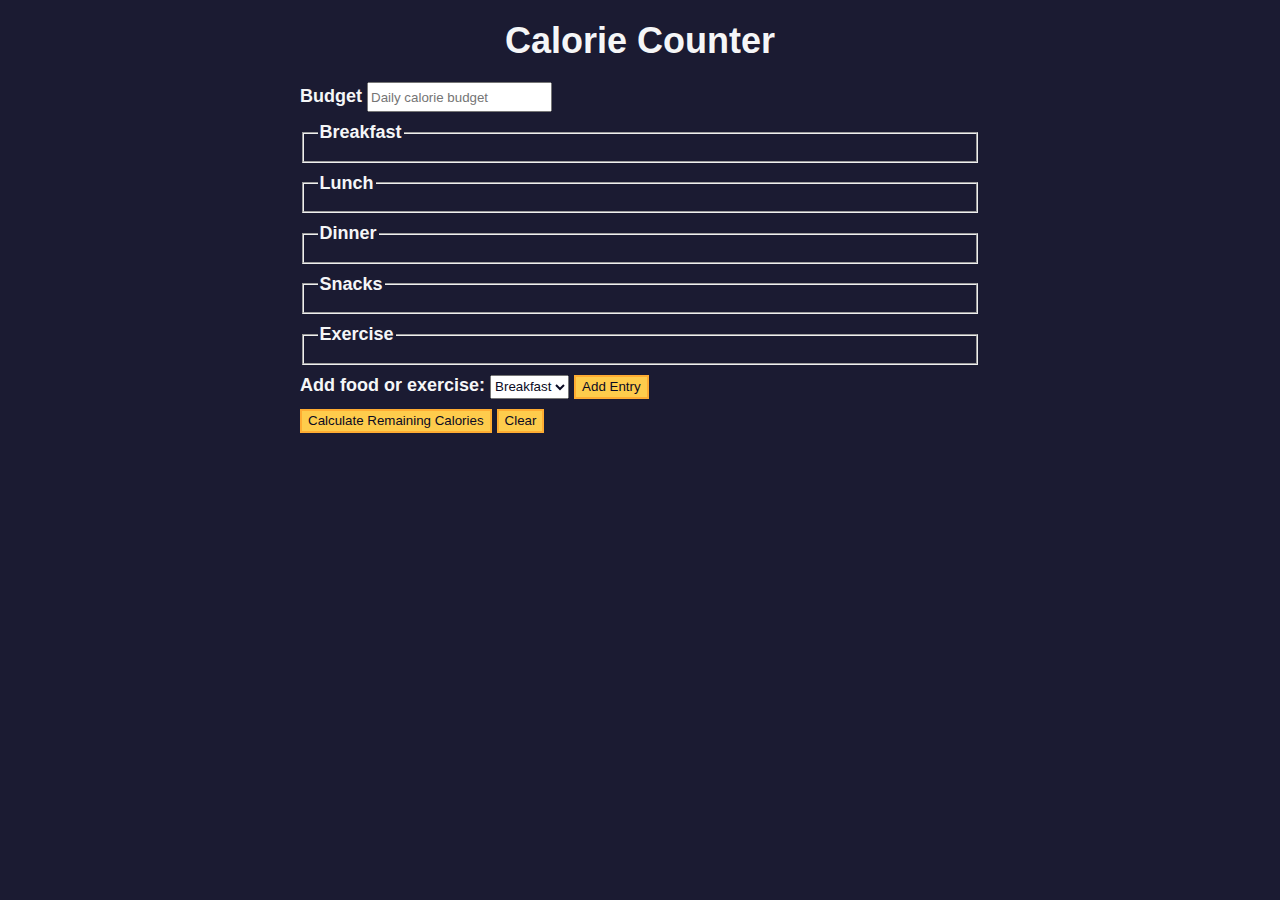
<file: cal_counter/index.html>
<!DOCTYPE html>
<html lang="en">
  <head>
    <meta charset="utf-8" />
    <meta name="viewport" content="width=device-width, initial-scale=1.0" />
    <link rel="stylesheet" href="styles.css" />
    <title>Calorie Counter</title>
  </head>
  <body>
    <main>
      <h1>Calorie Counter</h1>
      <div class="container">
        <form id="calorie-counter">
          <label for="budget">Budget</label>
          <input
            type="number"
            min="0"
            id="budget"
            placeholder="Daily calorie budget"
            required
          />
          <fieldset id="breakfast">
            <legend>Breakfast</legend>
            <div class="input-container"></div>
          </fieldset>
          <fieldset id="lunch">
            <legend>Lunch</legend>
            <div class="input-container"></div>
          </fieldset>
          <fieldset id="dinner">
            <legend>Dinner</legend>
            <div class="input-container"></div>
          </fieldset>
          <fieldset id="snacks">
            <legend>Snacks</legend>
            <div class="input-container"></div>
          </fieldset>
          <fieldset id="exercise">
            <legend>Exercise</legend>
            <div class="input-container"></div>
          </fieldset>
          <div class="controls">
            <span>
              <label for="entry-dropdown">Add food or exercise:</label>
              <select id="entry-dropdown" name="options">
                <option value="breakfast" selected>Breakfast</option>
                <option value="lunch">Lunch</option>
                <option value="dinner">Dinner</option>
                <option value="snacks">Snacks</option>
                <option value="exercise">Exercise</option>
              </select>
              <button type="button" id="add-entry">Add Entry</button>
            </span>
          </div>
          <div>
            <button type="submit">
              Calculate Remaining Calories
            </button>
            <button type="button" id="clear">Clear</button>
          </div>
        </form>
        <div id="output" class="output hide"></div>
      </div>
    </main>
    <script src="./script.js"></script>
  </body>
</html>
</file>
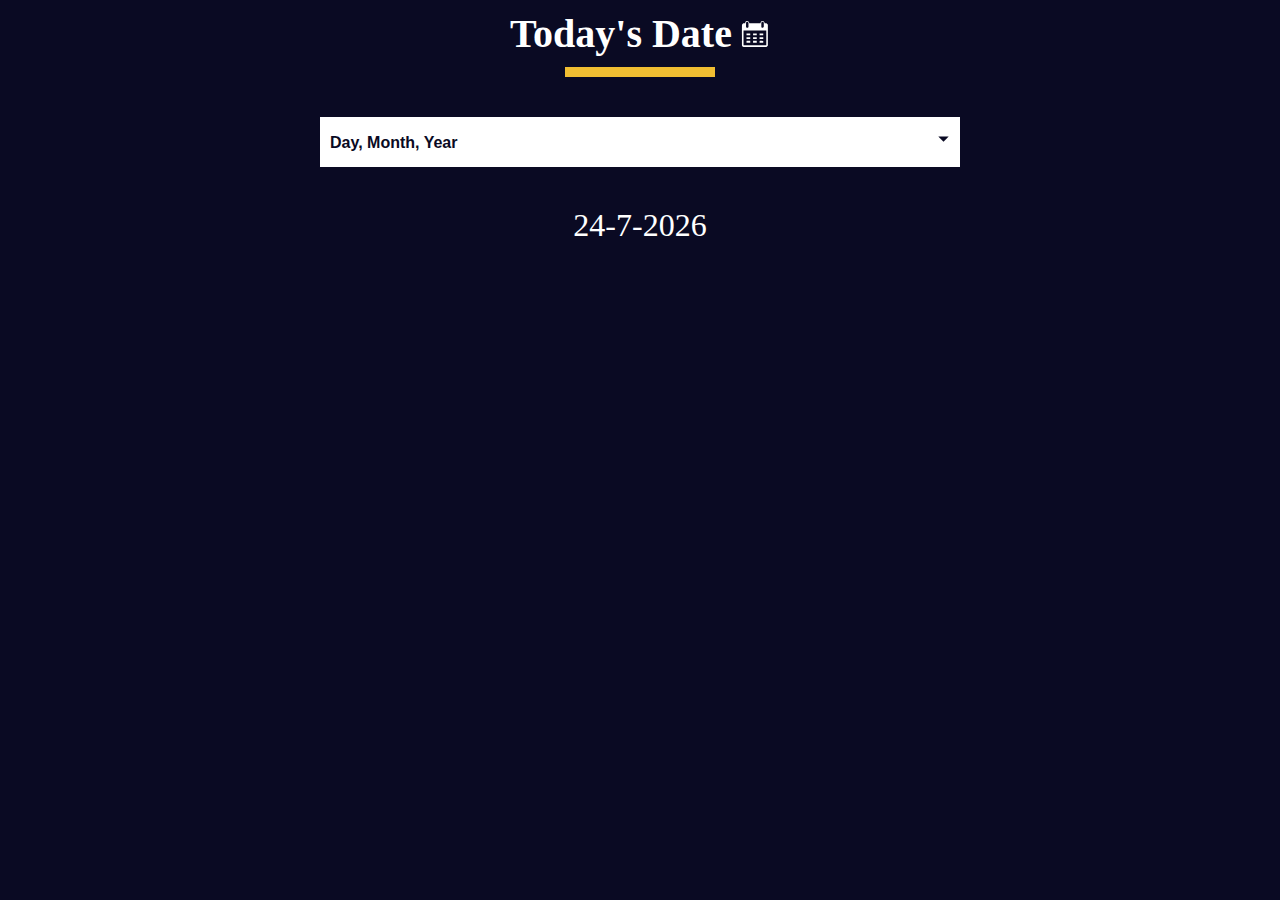
<file: date_formatter/index.html>
<!DOCTYPE html>
<html lang="en">
  <head>
    <meta charset="UTF-8" />
    <meta http-equiv="X-UA-Compatible" content="IE=edge" />
    <meta name="viewport" content="width=device-width, initial-scale=1.0" />
    <title>Learn the Date Object by Building a Date Formatter</title>
    <link rel="stylesheet" href="./styles.css" />
  </head>
  <body>
    <main>
      <div class="title-container">
        <h1 class="title">Today's Date</h1>

        <svg
          class="date-svg"
          xmlns="http://www.w3.org/2000/svg"
          version="1.0"
          width="512.000000pt"
          height="512.000000pt"
          viewBox="0 0 512.000000 512.000000"
          preserveAspectRatio="xMidYMid meet"
        >
          <g
            transform="translate(0.000000,512.000000) scale(0.100000,-0.100000)"
            fill="#fff"
            stroke="none"
          >
            <path
              d="M1145 4777 c-71 -24 -120 -54 -164 -102 -59 -64 -83 -124 -89 -216 l-4 -77 -147 -3 c-142 -4 -149 -5 -213 -37 -81 -40 -149 -111 -177 -188 -21 -54 -21 -64 -21 -1789 0 -1725 0 -1735 21 -1789 28 -77 96 -148 177 -188 l67 -33 1950 0 1950 0 67 33 c74 36 133 96 170 170 l23 47 0 1760 0 1760 -23 47 c-37 74 -96 134 -169 170 -63 31 -71 32 -213 36 l-148 4 -4 77 c-8 133 -82 242 -200 297 -54 25 -75 29 -148 29 -94 -1 -151 -20 -220 -75 -75 -59 -130 -181 -130 -287 l0 -43 -954 0 -954 0 -7 74 c-12 137 -89 251 -201 303 -66 30 -179 39 -239 20z m209 -164 c23 -16 52 -49 66 -73 l25 -45 0 -365 0 -365 -28 -47 c-30 -52 -88 -92 -149 -103 -54 -10 -137 17 -175 57 -65 69 -64 60 -61 471 l3 373 27 41 c17 26 45 50 80 68 71 35 151 31 212 -12z m2594 11 c41 -20 59 -37 82 -78 l30 -51 0 -360 c0 -329 -2 -364 -19 -401 -36 -79 -137 -133 -222 -119 -57 10 -125 58 -151 107 -23 42 -23 50 -26 388 -3 377 -1 403 51 465 62 76 162 95 255 49z m537 -2717 l0 -1239 -24 -19 c-23 -19 -67 -19 -1916 -19 -1849 0 -1893 0 -1916 19 l-24 19 -3 1241 -2 1241 1942 -2 1943 -3 0 -1238z"
            />
            <path
              d="M1112 2493 l3 -158 318 -3 317 -2 0 160 0 160 -320 0 -321 0 3 -157z"
            />
            <path
              d="M2230 2490 l0 -160 315 0 315 0 0 160 0 160 -315 0 -315 0 0 -160z"
            />
            <path
              d="M3342 2493 l3 -158 310 0 310 0 3 158 3 157 -316 0 -316 0 3 -157z"
            />
            <path
              d="M1110 1855 l0 -155 320 0 320 0 0 155 0 155 -320 0 -320 0 0 -155z"
            />
            <path
              d="M2230 1855 l0 -155 315 0 315 0 0 155 0 155 -315 0 -315 0 0 -155z"
            />
            <path
              d="M3340 1855 l0 -155 315 0 315 0 0 155 0 155 -315 0 -315 0 0 -155z"
            />
            <path
              d="M1117 1383 c-4 -3 -7 -78 -7 -165 l0 -158 320 0 320 0 0 165 0 165 -313 0 c-173 0 -317 -3 -320 -7z"
            />
            <path
              d="M2230 1225 l0 -165 315 0 315 0 0 165 0 165 -315 0 -315 0 0 -165z"
            />
            <path
              d="M3347 1383 c-4 -3 -7 -78 -7 -165 l0 -158 315 0 315 0 -2 163 -3 162 -306 3 c-168 1 -308 -1 -312 -5z"
            />
          </g>
        </svg>
      </div>
      <div class="divider"></div>

      <div class="dropdown-container">
        <select name="date-options" id="date-options">
          <option value="dd-mm-yyyy">Day, Month, Year</option>
          <option value="yyyy-mm-dd">Year, Month, Day</option>
          <option value="mm-dd-yyyy-h-mm">
            Month, Day, Year, Hours, Minutes
          </option>
        </select>
        <div class="select-icon">
          <svg
            class="icon"
            xmlns="http://www.w3.org/2000/svg"
            width="25"
            height="35"
            viewBox="0 0 24 24"
          >
            <rect x="0" fill="none" width="24" height="24" />

            <g>
              <path d="M7 10l5 5 5-5" />
            </g>
          </svg>
        </div>
      </div>

      <p id="current-date"></p>
    </main>

    <script src="./script.js"></script>
  </body>
</html>
</file>
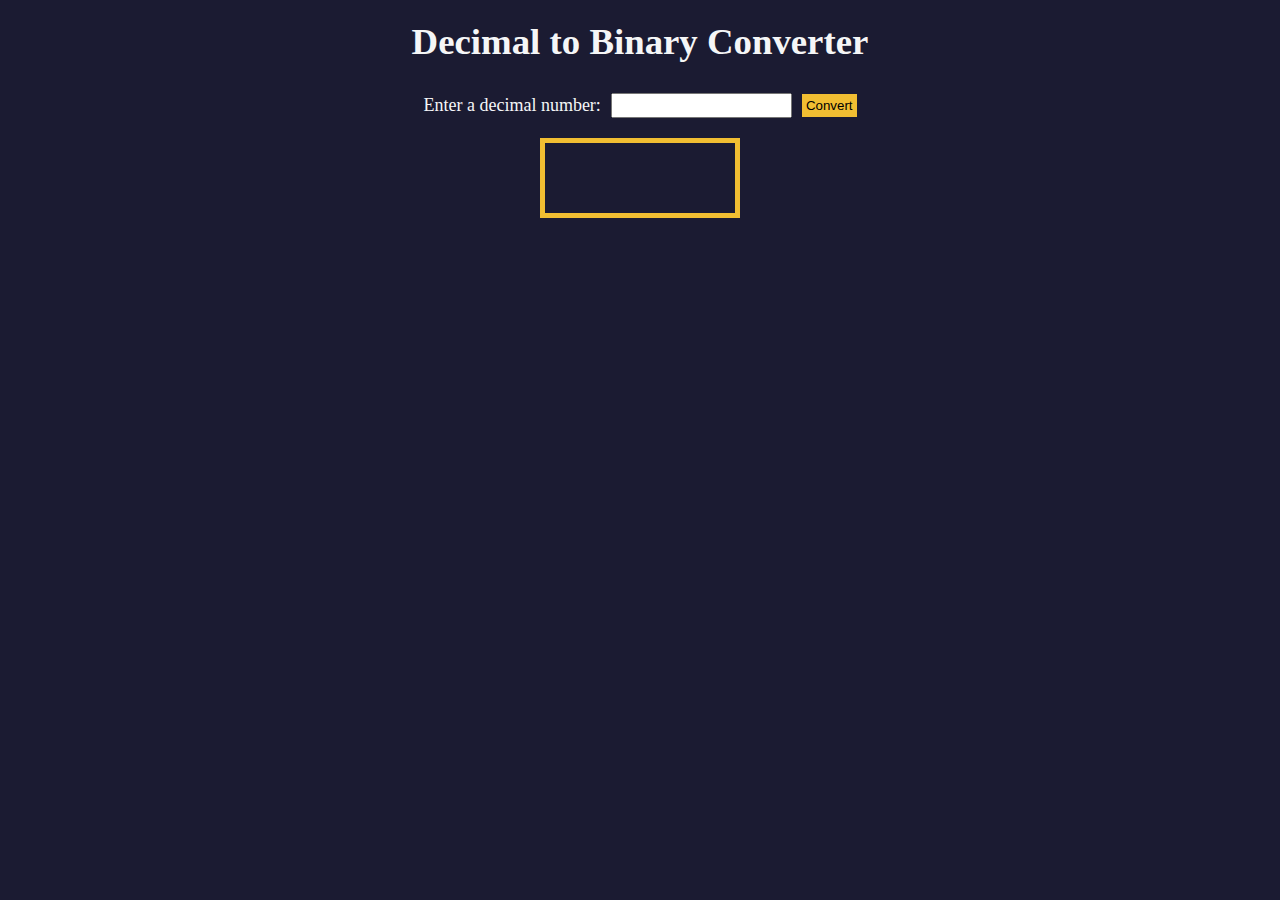
<file: decimal_binary_conv/index.html>
<!DOCTYPE html>
<html lang="en">
  <head>
    <meta charset="UTF-8" />
    <meta http-equiv="X-UA-Compatible" content="IE=edge" />
    <meta name="viewport" content="width=device-width, initial-scale=1.0" />
    <title>Decimal to Binary Converter</title>
    <link rel="stylesheet" href="styles.css" />
  </head>
  <body>
    <h1>Decimal to Binary Converter</h1>
    <div class="input-container">
      <label for="number-input">Enter a decimal number:</label>
      <input
        value=""
        type="number"
        name="decimal number input"
        id="number-input"
        class="number-input"
      />
      <button class="convert-btn" id="convert-btn">Convert</button>
    </div>
    <output id="result" for="number-input"></output>
    <div id="animation-container"></div>
    <script src="script.js"></script>
  </body>
</html>
</file>
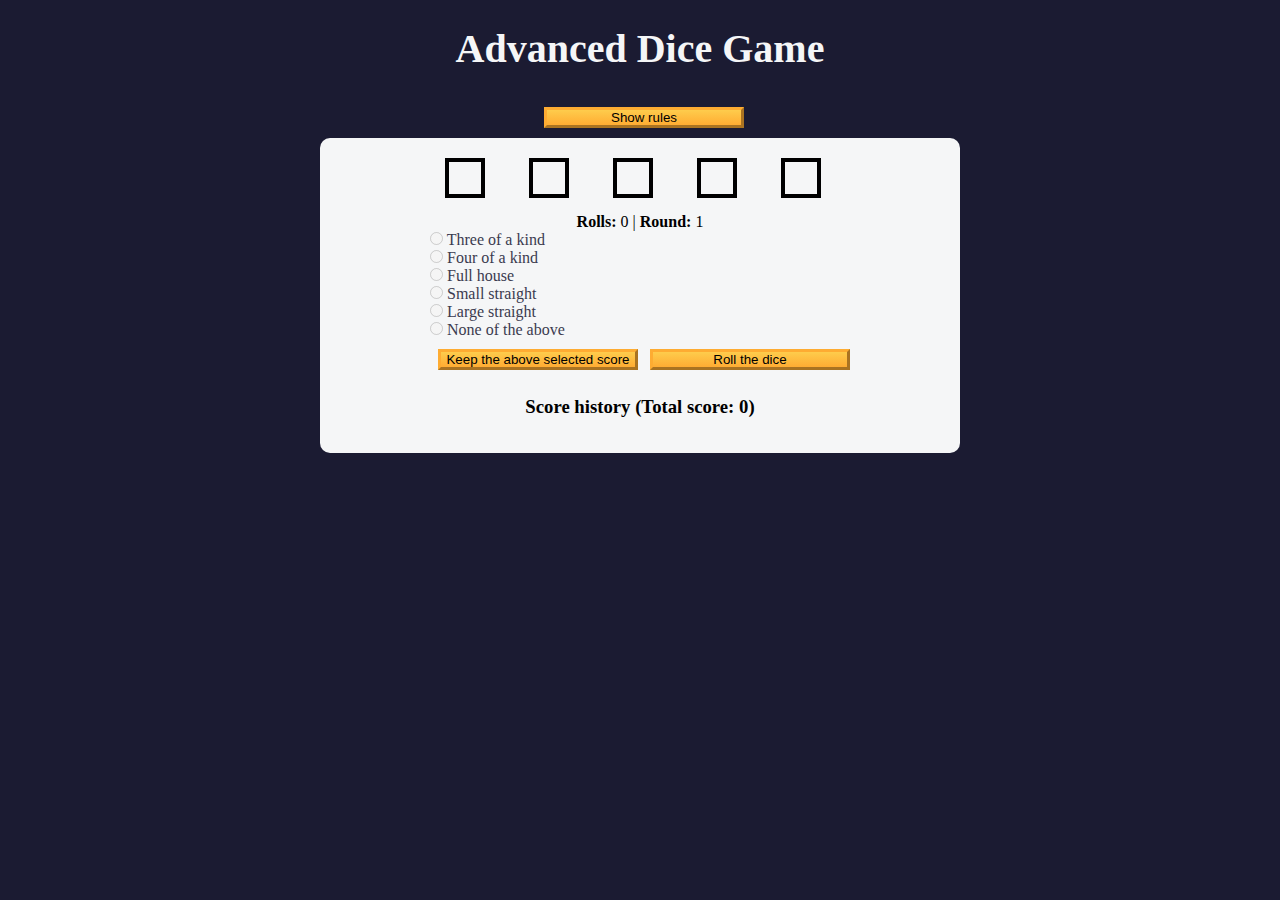
<file: dice_game/index.html>
<!DOCTYPE html>
<html lang="en">

<head>
  <meta charset="utf-8" />
  <meta name="viewport" content="width=device-width, initial-scale=1.0" />
  <title>Advanced Dice Game</title>
  <link rel="stylesheet" href="styles.css" />
</head>

<body>
  <header>
    <h1>Advanced Dice Game</h1>
    <button class="btn" id="rules-btn" type="button">Show rules</button>
    <div class="rules-container">
      <h2>Rules</h2>
      <ul>
        <li>There are total of six rounds</li>
        <li>You can only roll the dice three times per round</li>
        <li>To start the game, roll the dice</li>
        <li>
          Then, choose from one of the selected scores or roll the dice again
        </li>
        <li>
          If you choose a selected score, then you will move to the next round
        </li>
        <li>
          If you decline to choose a selected score, then you can roll the
          dice again two more times
        </li>
      </ul>
      <h2 class="points">Points</h2>
      <ul>
        <li>Three of a kind: Sum of all five dice</li>
        <li>Four of a kind: Sum of all five dice</li>
        <li>Full house: Three of a kind and a pair - 25 points</li>
        <li>
          Small straight: Four of the dice have consecutive values - 30 points
        </li>
        <li>
          Large straight: All five dice have consecutive values - 40 points
        </li>
      </ul>
    </div>
  </header>

  <main>
    <form id="game">
      <div id="dice">
        <div class="die"></div>
        <div class="die"></div>
        <div class="die"></div>
        <div class="die"></div>
        <div class="die"></div>
      </div>

      <p class="rounds-text">
        <strong>Rolls:</strong> <span id="current-round-rolls">0</span> |
        <strong>Round:</strong> <span id="current-round">1</span>
      </p>

      <div id="score-options">
        <div>
          <input type="radio" name="score-options" id="three-of-a-kind" value="three-of-a-kind" disabled />
          <label for="three-of-a-kind">Three of a kind<span></span></label>
        </div>
        <div>
          <input type="radio" name="score-options" id="four-of-a-kind" value="four-of-a-kind" disabled />
          <label for="four-of-a-kind">Four of a kind<span></span></label>
        </div>
        <div>
          <input type="radio" name="score-options" id="full-house" value="full-house" disabled />
          <label for="full-house">Full house<span></span></label>
        </div>
        <div>
          <input type="radio" name="score-options" id="small-straight" value="small-straight" disabled />
          <label for="small-straight">Small straight<span></span></label>
        </div>
        <div>
          <input type="radio" name="score-options" id="large-straight" value="large-straight" disabled />
          <label for="large-straight">Large straight<span></span></label>
        </div>

        <div>
          <input type="radio" name="score-options" id="none" value="none" disabled />
          <label for="none">None of the above<span></span></label>
        </div>
      </div>

      <button class="btn" id="keep-score-btn" type="button">
        Keep the above selected score
      </button>
      <button class="btn" id="roll-dice-btn" type="button">
        Roll the dice
      </button>
    </form>

    <div id="scores">
      <h3>Score history (Total score: <span id="total-score">0</span>)</h3>
      <ol id="score-history"></ol>
    </div>
  </main>
  <script src="./script.js"></script>
</body>

</html>
</file>
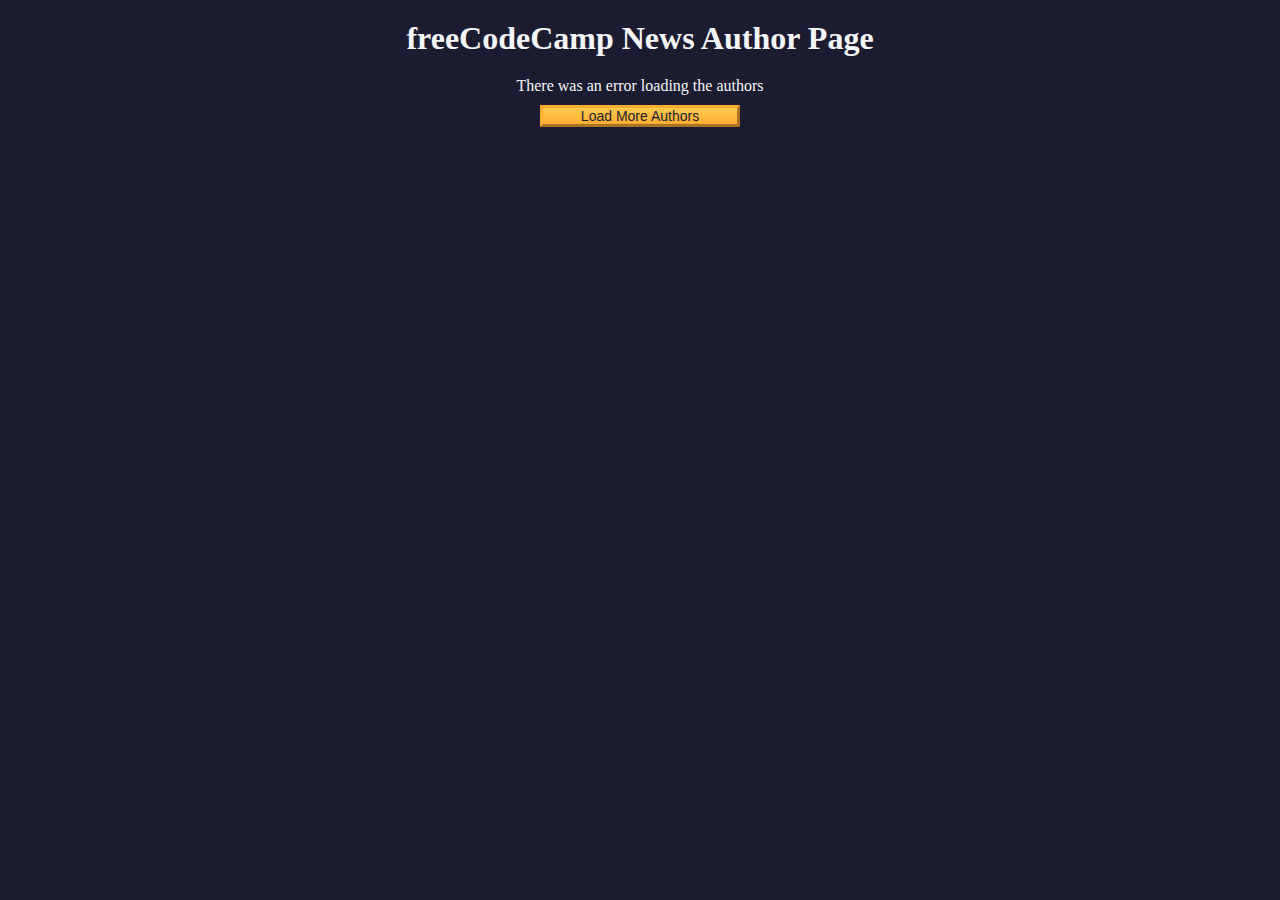
<file: fcc_authors/index.html>
<!DOCTYPE html>
<html lang="en">
  <head>
    <meta charset="UTF-8" />
    <meta http-equiv="X-UA-Compatible" content="IE=edge" />
    <meta name="viewport" content="width=device-width, initial-scale=1.0" />
    <title>freeCodeCamp News Author Page</title>
    <link rel="stylesheet" href="./styles.css" />
  </head>
  <body>
    <h1 class="title">freeCodeCamp News Author Page</h1>

    <main>
      <div id="author-container"></div>
      <button class="btn" id="load-more-btn">Load More Authors</button>
    </main>

    <script src="./script.js"></script>
  </body>
</html>
</file>
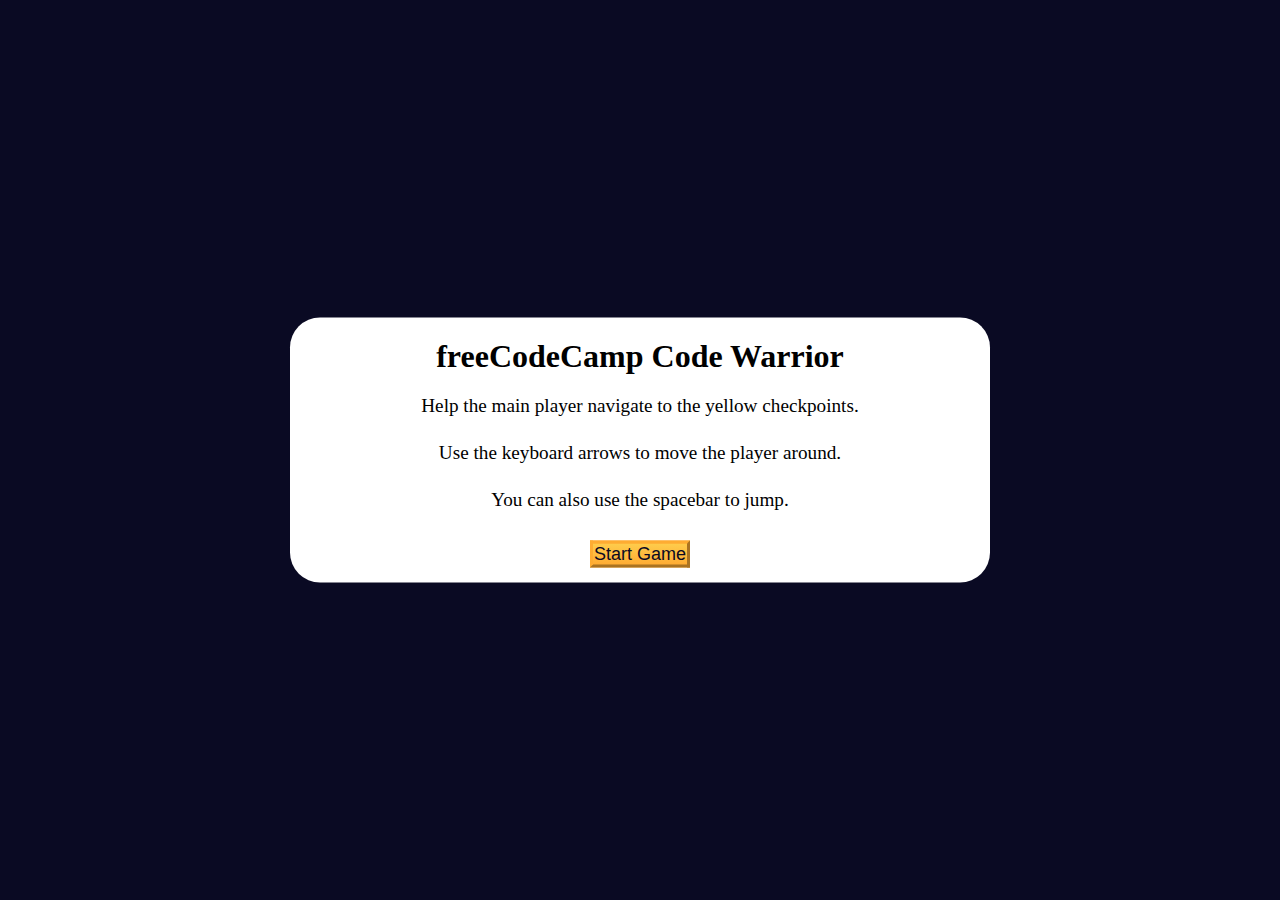
<file: platform_game/index.html>
<!DOCTYPE html>
<html lang="en">
  <head>
    <meta charset="UTF-8" />
    <meta http-equiv="X-UA-Compatible" content="IE=edge" />
    <meta name="viewport" content="width=device-width, initial-scale=1.0" />
    <title>Learn Intermediate OOP by Building a Platformer Game</title>
    <link rel="stylesheet" href="./styles.css" />
  </head>
  <body>
    <div class="start-screen">
      <h1 class="main-title">freeCodeCamp Code Warrior</h1>
      <p class="instructions">
        Help the main player navigate to the yellow checkpoints.
      </p>
      <p class="instructions">
        Use the keyboard arrows to move the player around.
      </p>
      <p class="instructions">You can also use the spacebar to jump.</p>

      <div class="btn-container">
        <button class="btn" id="start-btn">Start Game</button>
      </div>
    </div>

    <div class="checkpoint-screen">
      <h2>Congrats!</h2>
      <p>You reached the last checkpoint.</p>
    </div>

    <canvas id="canvas"></canvas>

    <script src="./script.js"></script>
  </body>
</html>
</file>
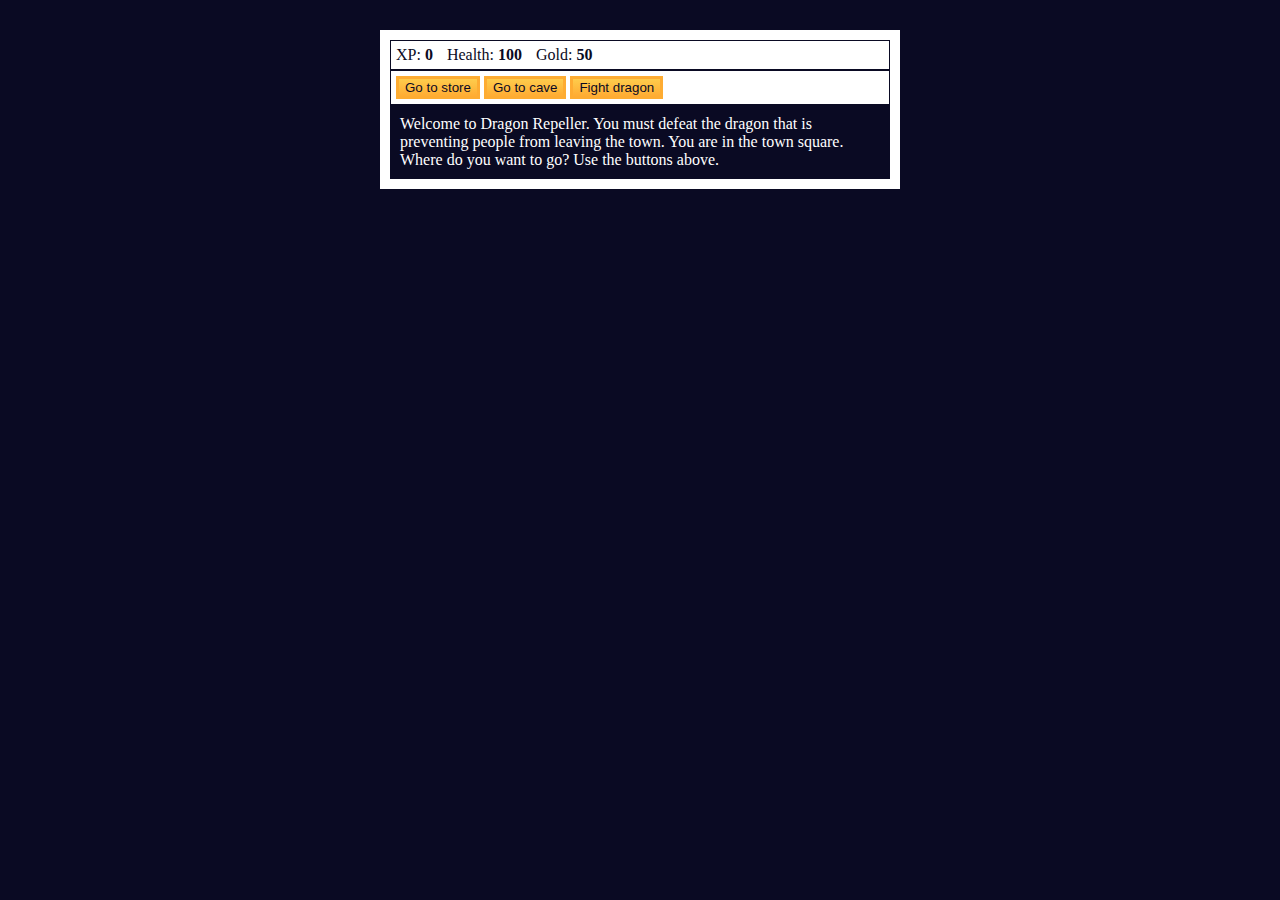
<file: rpg_game/index.html>
<!DOCTYPE html>
<html lang="en">
  <head>
    <meta charset="utf-8">
    <link rel="stylesheet" href="./styles.css">
    <title>RPG - Dragon Repeller</title>
  </head>
  <body>
    <div id="game">
      <div id="stats">
        <span class="stat">XP: <strong><span id="xpText">0</span></strong></span>
        <span class="stat">Health: <strong><span id="healthText">100</span></strong></span>
        <span class="stat">Gold: <strong><span id="goldText">50</span></strong></span>
      </div>
      <div id="controls">
        <button id="button1">Go to store</button>
        <button id="button2">Go to cave</button>
        <button id="button3">Fight dragon</button>
      </div>
      <div id="monsterStats">
        <span class="stat">Monster Name: <strong><span id="monsterName"></span></strong></span>
        <span class="stat">Health: <strong><span id="monsterHealth"></span></strong></span>
      </div>
      <div id="text">
        Welcome to Dragon Repeller. You must defeat the dragon that is preventing people from leaving the town. You are in the town square. Where do you want to go? Use the buttons above.
      </div>
    </div>
    <script src="./script.js"></script>
  </body>
</html>
</file>
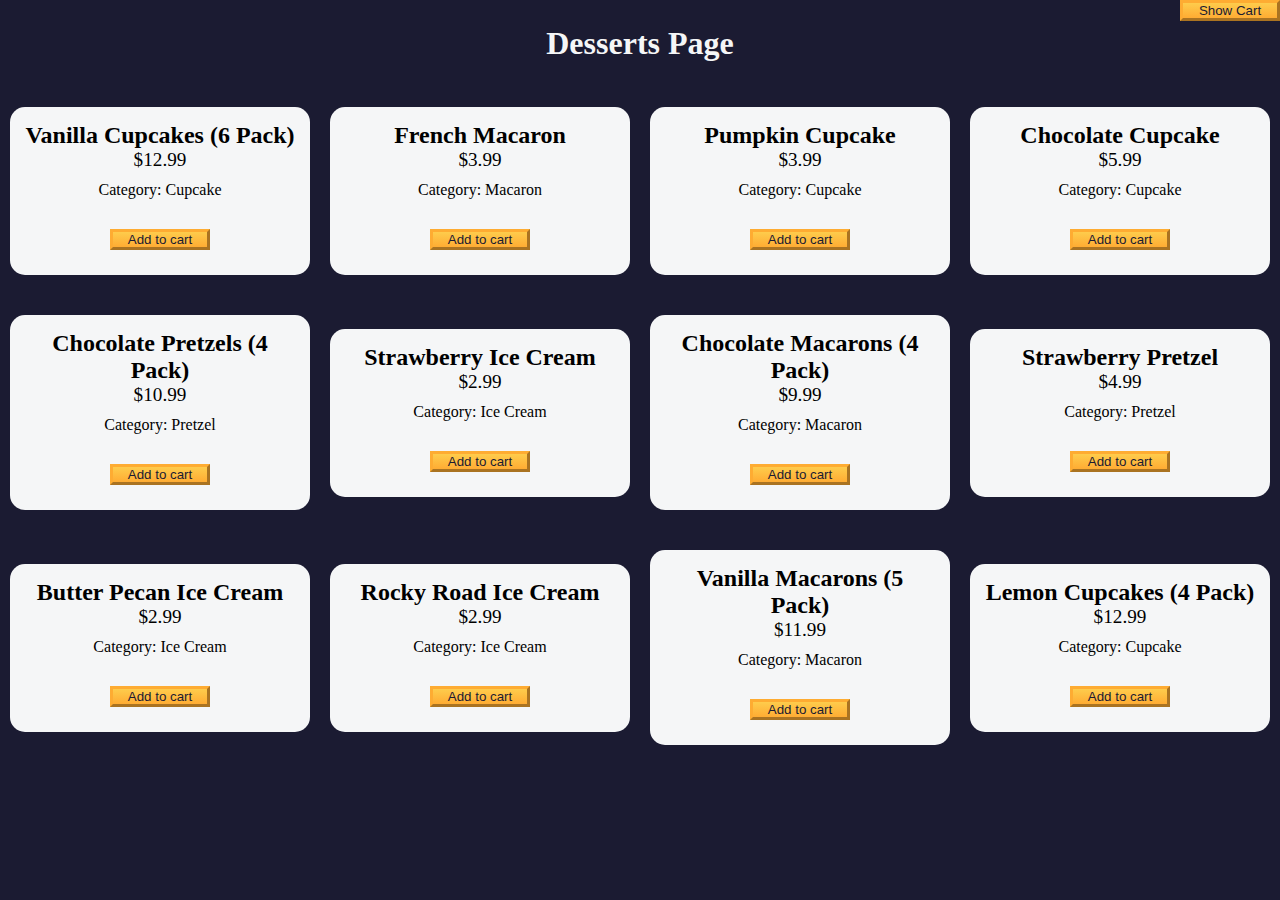
<file: shopping_cart/index.html>
<!DOCTYPE html>
<html lang="en">
  <head>
    <meta charset="UTF-8" />
    <meta http-equiv="X-UA-Compatible" content="IE=edge" />
    <meta name="viewport" content="width=device-width, initial-scale=1.0" />
    <title>freeCodeCamp Shopping Cart</title>
    <link rel="stylesheet" href="./styles.css" />
  </head>
  <body>
    <header>
      <h1 class="title">Desserts Page</h1>
    </header>
    <main>
      <button id="cart-btn" type="button" class="btn">
        <span id="show-hide-cart">Show</span> Cart
      </button>
      <div id="cart-container">
        <button class="btn" id="clear-cart-btn">Clear Cart</button>
        <div id="products-container"></div>
        <p>Total number of items: <span id="total-items">0</span></p>
        <p>Subtotal: <span id="subtotal">$0</span></p>
        <p>Taxes: <span id="taxes">$0</span></p>
        <p>Total: <span id="total">$0</span></p>
      </div>
      <div id="dessert-card-container"></div>
    </main>
    <script src="./script.js"></script>
  </body>
</html>
</file>
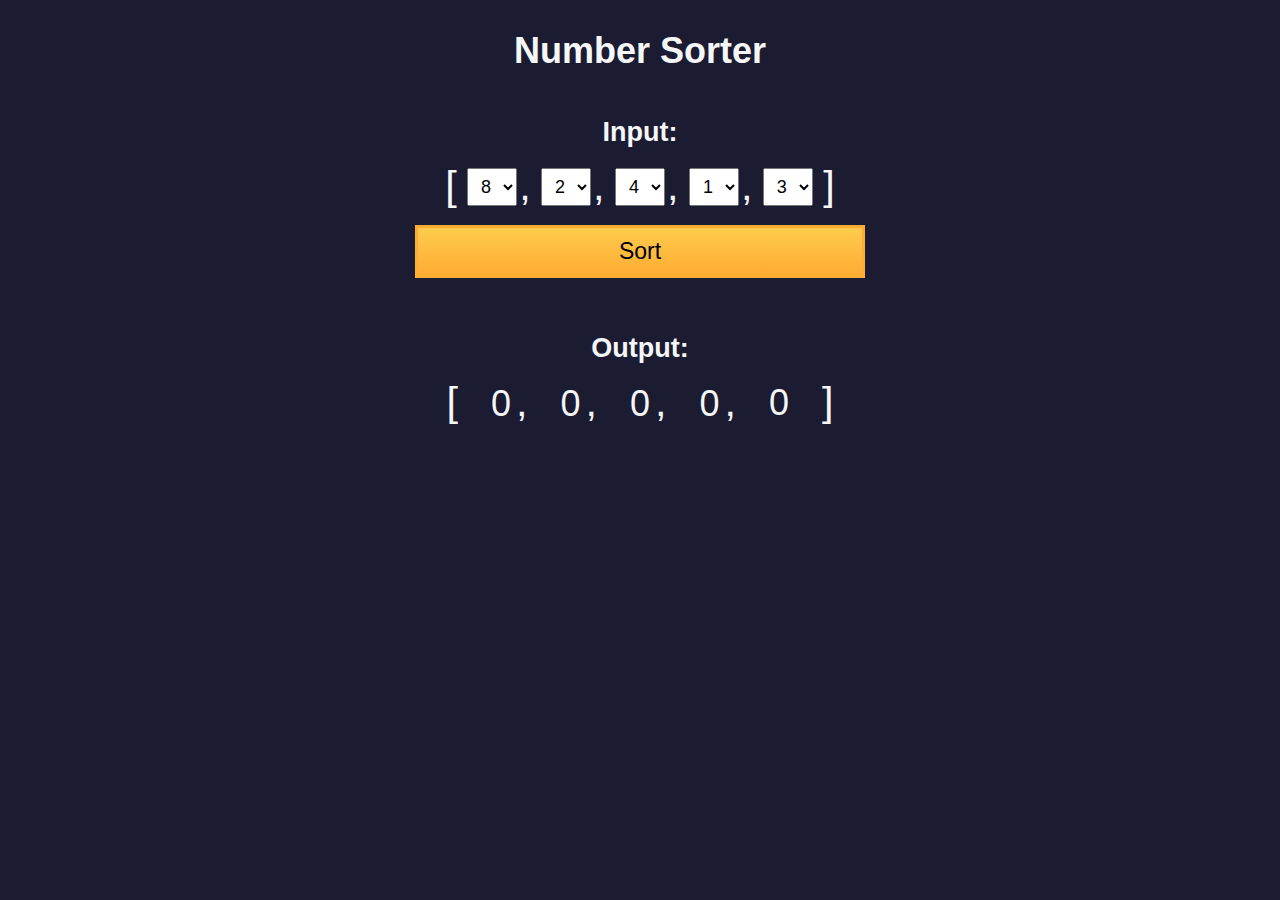
<file: sorting_algos/index.html>
<!DOCTYPE html>
<html>
  <head>
    <meta charset="UTF-8" />
    <meta name="viewport" content="width=device-width, initial-scale=1.0" />
    <link rel="stylesheet" type="text/css" href="./styles.css" />
    <title>Number Sorter</title>
  </head>
  <body>
    <main>
      <h1>Number Sorter</h1>
      <form id="form" class="form">
        <h2>Input:</h2>
        <fieldset>
          <span class="bracket">[</span>
          <div>
            <select
              name="values"
              class="values-dropdown"
              aria-label="first number"
            >
              <option value="0">0</option>
              <option value="1">1</option>
              <option value="2">2</option>
              <option value="3">3</option>
              <option value="4">4</option>
              <option value="5">5</option>
              <option value="6">6</option>
              <option value="7">7</option>
              <option value="8" selected>8</option>
              <option value="9">9</option>
            </select>
            <span class="comma">,</span>
          </div>
          <div>
            <select
              name="values"
              class="values-dropdown"
              aria-label="second number"
            >
              <option value="0">0</option>
              <option value="1">1</option>
              <option value="2" selected>2</option>
              <option value="3">3</option>
              <option value="4">4</option>
              <option value="5">5</option>
              <option value="6">6</option>
              <option value="7">7</option>
              <option value="8">8</option>
              <option value="9">9</option>
            </select>
            <span class="comma">,</span>
          </div>
          <div>
            <select
              name="values"
              class="values-dropdown"
              aria-label="third number"
            >
              <option value="0">0</option>
              <option value="1">1</option>
              <option value="2">2</option>
              <option value="3">3</option>
              <option value="4" selected>4</option>
              <option value="5">5</option>
              <option value="6">6</option>
              <option value="7">7</option>
              <option value="8">8</option>
              <option value="9">9</option>
            </select>
            <span class="comma">,</span>
          </div>
          <div>
            <select
              name="values"
              class="values-dropdown"
              aria-label="fourth number"
            >
              <option value="0">0</option>
              <option value="1" selected>1</option>
              <option value="2">2</option>
              <option value="3">3</option>
              <option value="4">4</option>
              <option value="5">5</option>
              <option value="6">6</option>
              <option value="7">7</option>
              <option value="8">8</option>
              <option value="9">9</option>
            </select>
            <span class="comma">,</span>
          </div>
          <div>
            <select
              name="values"
              class="values-dropdown"
              aria-label="fifth number"
            >
              <option value="0">0</option>
              <option value="1">1</option>
              <option value="2">2</option>
              <option value="3" selected>3</option>
              <option value="4">4</option>
              <option value="5">5</option>
              <option value="6">6</option>
              <option value="7">7</option>
              <option value="8">8</option>
              <option value="9">9</option>
            </select>
          </div>
          <span class="bracket">]</span>
        </fieldset>
        <button id="sort">Sort</button>
      </form>
      <div class="output-container">
        <h2>Output:</h2>
        <div class="output-array">
          <span class="bracket">[</span>
          <div>
            <span class="output-value" id="output-value-0">0</span>
            <span class="comma">,</span>
          </div>
          <div>
            <span class="output-value" id="output-value-1">0</span>
            <span class="comma">,</span>
          </div>
          <div>
            <span class="output-value" id="output-value-2">0</span>
            <span class="comma">,</span>
          </div>
          <div>
            <span class="output-value" id="output-value-3">0</span>
            <span class="comma">,</span>
          </div>
          <div>
            <span class="output-value" id="output-value-4">0</span>
          </div>
            <span class="bracket">]</span>
        </div>
      </div>
    </main>
    <script src="./script.js"></script>
  </body>
</html>
</file>
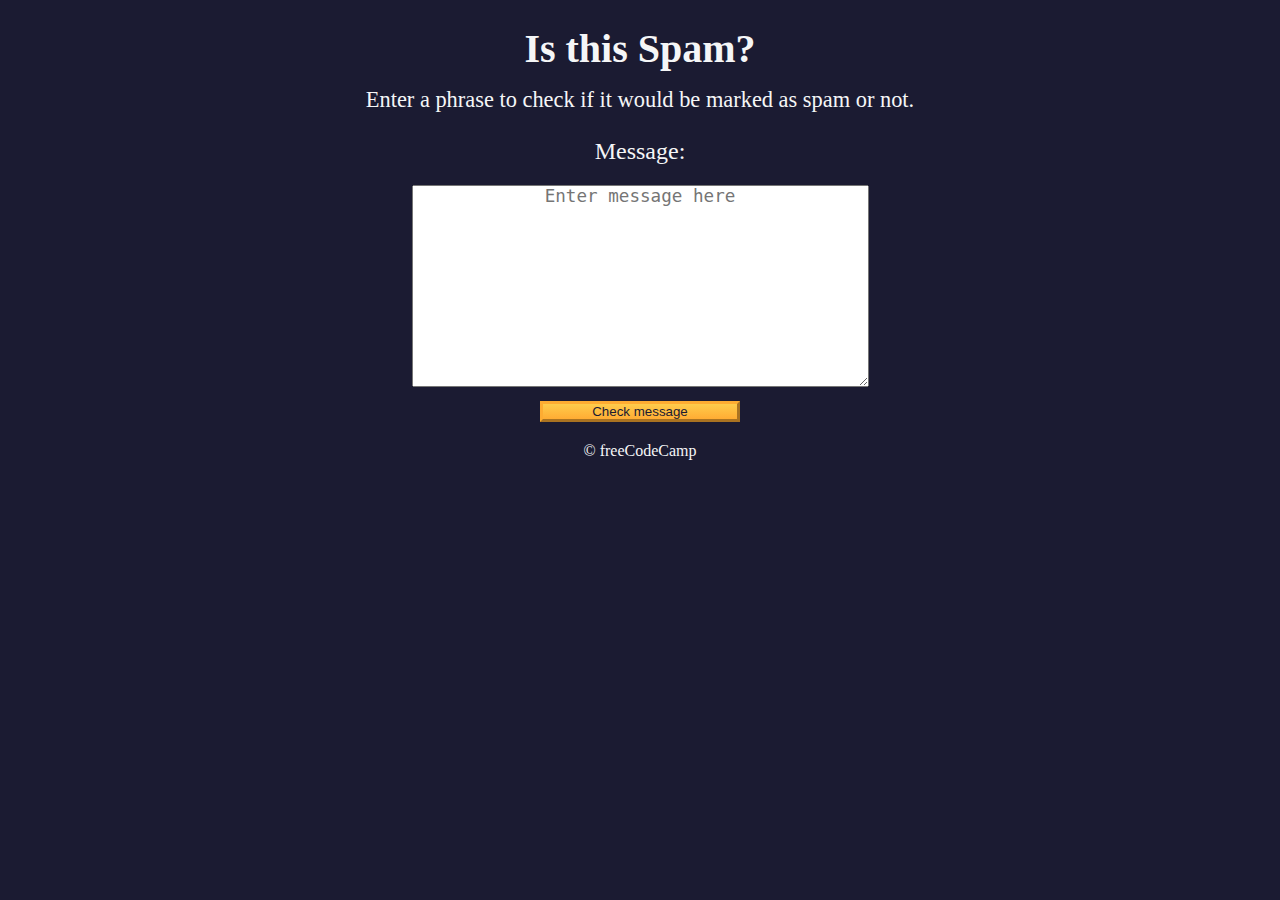
<file: spam_filter/index.html>
<!DOCTYPE html>
<html lang="en">
  <head>
    <meta charset="UTF-8" />
    <meta name="viewport" content="width=device-width" />
    <title>Learn Regular Expressions by Building a Spam Filter</title>
    <link rel="stylesheet" href="styles.css" />
  </head>

  <body>
    <header class="main-text">
      <h1 class="title">Is this Spam?</h1>
      <p class="description">
        Enter a phrase to check if it would be marked as spam or not.
      </p>
    </header>

    <main>
      <label class="message-label" for="message-input">Message: </label>
      <textarea
        placeholder="Enter message here"
        value=""
        type="text"
        name="message"
        id="message-input"
        rows="10"
        cols="40"
      ></textarea>
      <button class="btn" id="check-message-btn" type="button">
        Check message
      </button>
      <p id="result"></p>
    </main>

    <footer class="footer">&copy; freeCodeCamp</footer>
    <script src="./script.js"></script>
  </body>
</html>
</file>
<file: cal_counter/styles.css>
:root {
    --light-grey: #f5f6f7;
    --dark-blue: #0a0a23;
    --fcc-blue: #1b1b32;
    --light-yellow: #fecc4c;
    --dark-yellow: #feac32;
    --light-pink: #ffadad;
    --dark-red: #850000;
    --light-green: #acd157;
  }
  
  body {
    font-family: "Lato", Helvetica, Arial, sans-serif;
    font-size: 18px;
    background-color: var(--fcc-blue);
    color: var(--light-grey);
  }
  
  h1 {
    text-align: center;
  }
  
  .container {
    width: 90%;
    max-width: 680px;
  }
  
  h1,
  .container,
  .output {
    margin: 20px auto;
  }
  
  label,
  legend {
    font-weight: bold;
  }
  
  .input-container {
    display: flex;
    flex-direction: column;
  }
  
  button {
    cursor: pointer;
    text-decoration: none;
    background-color: var(--light-yellow);
    border: 2px solid var(--dark-yellow);
  }
  
  button,
  input,
  select {
    min-height: 24px;
    color: var(--dark-blue);
  }
  
  fieldset,
  label,
  button,
  input,
  select {
    margin-bottom: 10px;
  }
  
  .output {
    border: 2px solid var(--light-grey);
    padding: 10px;
    text-align: center;
  }
  
  .hide {
    display: none;
  }
  
  .output span {
    font-weight: bold;
    font-size: 1.2em;
  }
  
  .surplus {
    color: var(--light-pink);
  }
  
  .deficit {
    color: var(--light-green);
  }
</file>
<file: date_formatter/styles.css>
*,
*::before,
*::after {
  margin: 0;
  padding: 0;
  box-sizing: border-box;
}

:root {
  --dark-grey: #0a0a23;
  --white: #ffffff;
  --yellow: #f1be32;
}

body {
  color: var(--white);
  background-color: var(--dark-grey);
}

.title-container {
  margin: 10px 0;
  display: flex;
  align-items: center;
  justify-content: center;
  gap: 8px;
}

.title {
  font-size: 2.5rem;
}

.date-svg {
  width: 30px;
  height: 30px;
}

.divider {
  margin: auto;
  width: 150px;
  height: 10px;
  background-color: var(--yellow);
}

.dropdown-container {
  width: 50%;
  margin: 40px auto;
  position: relative;
}

select {
  display: block;
  margin: 20px auto 0;
  width: 100%;
  height: 50px;
  font-size: 100%;
  font-weight: bold;
  cursor: pointer;
  background-color: var(--white);
  border: none;
  color: var(--dark-grey);
  appearance: none;
  padding: 10px;
  padding-right: 38px;
  -webkit-appearance: none;
  -moz-appearance: none;
  transition: color 0.3s ease, background-color 0.3s ease,
    border-bottom-color 0.3s ease;
}

.select-icon {
  position: absolute;
  top: 4px;
  right: 4px;
  width: 30px;
  height: 36px;
  pointer-events: none;
  padding-left: 5px;
  transition: background-color 0.3s ease, border-color 0.3s ease;
}

.select-icon svg.icon {
  transition: fill 0.3s ease;
  fill: var(--dark-grey);
}

#current-date {
  font-size: 2rem;
  text-align: center;
}

@media (max-width: 375px) {
  .title {
    font-size: 2rem;
  }

  .dropdown-container {
    width: 80%;
  }

  .date-svg {
    display: none;
  }
}
</file>
<file: decimal_binary_conv/styles.css>
*,
*::before,
*::after {
  box-sizing: border-box;
  margin: 0;
  padding: 0;
}

:root {
  --light-grey: #f5f6f7;
  --dark-blue: #1b1b32;
  --orange: #f1be32;
}

body {
  background-color: var(--dark-blue);
  font-family: "Times New Roman", Times, serif;
  font-size: 18px;
  color: var(--light-grey);
  padding: 0 15px;
  display: flex;
  flex-direction: column;
  align-items: center;
}

h1 {
  text-align: center;
  font-size: 2.3rem;
  margin: 20px 0;
}

.input-container {
  margin: 10px 0;
  display: flex;
  flex-direction: column;
  gap: 10px;
  justify-content: center;
  align-items: center;
}

.convert-btn {
  background-color: var(--orange);
  cursor: pointer;
  border: none;
  padding: 4px;
}

.number-input {
  height: 25px;
}

#result {
  margin: 10px 0;
  min-width: 200px;
  width: fit-content;
  min-height: 80px;
  word-break: break-word;
  padding: 15px;
  border: 5px solid var(--orange);
  font-size: 2rem;
  text-align: center;
}

#animation-container {
  margin: auto;
  max-width: 300px;
}

.animation-frame {
  margin: 250px auto 0;
  padding: 15px 10px;
  border: 5px solid var(--orange);
  font-size: 1.2rem;
  text-align: center;
}

@media screen and (min-width: 500px) {
  .input-container {
    flex-direction: row;
  }

  #result {
    max-width: 460px;
  }
}
</file>
<file: dice_game/styles.css>
*,
*::before,
*::after {
  box-sizing: border-box;
  margin: 0;
  padding: 0;
}

:root {
  --dark-grey: #1b1b32;
  --light-grey: #f5f6f7;
  --black: #000;
  --white: #fff;
  --grey: #3b3b4f;
  --golden-yellow: #fecc4c;
  --yellow: #ffcc4c;
  --gold: #feac32;
  --orange: #ffac33;
  --dark-orange: #f89808;
}

body {
  background-color: var(--dark-grey);
}

header {
  color: var(--light-grey);
  text-align: center;
}

h1 {
  font-size: 2.5rem;
  margin: 25px 0;
}

.rules-container {
  display: none;
  background-color: var(--light-grey);
  color: var(--black);
  width: 50%;
  margin: 20px auto;
  height: 300px;
  border-radius: 10px;
  overflow-y: scroll;
}

.rules-container ul {
  list-style-type: none;
}

.points {
  margin-top: 15px;
}

main {
  background-color: var(--light-grey);
  padding: 20px;
  display: grid;
  grid-template-columns: repeat(auto-fit, minmax(500px, 1fr));
  gap: 1rem;
  margin: auto;
  justify-items: center;
  width: 50%;
  border-radius: 10px;
}

#dice {
  display: flex;
  justify-content: space-around;
  margin-bottom: 15px;
}

.die {
  width: 40px;
  height: 40px;
  text-align: center;
  margin-right: 15px;
  border: 4px solid var(--black);
  padding: 10px;
}

.rounds-text {
  text-align: center;
}

input[type="radio"]:disabled + label {
  color: var(--grey);
}

#score-history {
  margin-top: 15px;
  text-align: center;
  list-style-position: inside;
}

.btn {
  cursor: pointer;
  width: 200px;
  margin: 10px 0 10px 0.5rem;
  color: var(--black);
  background-color: var(--gold);
  background-image: linear-gradient(var(--golden-yellow), var(--orange));
  border-color: var(--gold);
  border-width: 3px;
}

.btn:hover:enabled {
  background-image: linear-gradient(var(--yellow), var(--dark-orange));
}

@media (max-width: 992px) {
  main {
    width: 100%;
  }
}

@media (max-width: 500px) {
  .btn {
    width: 120px;
  }
}
</file>
<file: fcc_authors/styles.css>
* {
    margin: 0;
    padding: 0;
    box-sizing: border-box;
  }
  
  :root {
    --main-bg-color: #1b1b32;
    --light-grey: #f5f6f7;
    --dark-purple: #5a01a7;
    --golden-yellow: #feac32;
  }
  
  body {
    background-color: var(--main-bg-color);
    text-align: center;
  }
  
  .title {
    color: var(--light-grey);
    margin: 20px 0;
  }
  
  #author-container {
    display: flex;
    flex-wrap: wrap;
    justify-content: center;
  }
  
  .user-card {
    border-radius: 15px;
    width: 300px;
    height: 350px;
    background-color: var(--light-grey);
    margin: 20px;
  }
  
  .user-img {
    width: 150px;
    height: 150px;
    object-fit: cover;
  }
  
  .purple-divider {
    background-color: var(--dark-purple);
    width: 100%;
    height: 15px;
  }
  
  .author-name {
    margin: 10px;
  }
  
  .bio {
    margin: 20px;
  }
  
  .error-msg {
    color: var(--light-grey);
  }
  
  .btn {
    cursor: pointer;
    width: 200px;
    margin: 10px;
    color: var(--main-bg-color);
    font-size: 14px;
    background-color: var(--golden-yellow);
    background-image: linear-gradient(#fecc4c, #ffac33);
    border-color: var(--golden-yellow);
    border-width: 3px;
  }
</file>
<file: platform_game/styles.css>
* {
    margin: 0;
    padding: 0;
    box-sizing: border-box;
  }
  
  :root {
    --main-bg-color: #0a0a23;
    --section-bg-color: #ffffff;
    --golden-yellow: #feac32;
  }
  
  body {
    background-color: var(--main-bg-color);
  }
  
  .start-screen {
    background-color: var(--section-bg-color);
    width: 100%;
    position: absolute;
    top: 50%;
    left: 50%;
    margin-right: -50%;
    transform: translate(-50%, -50%);
    border-radius: 30px;
    padding: 20px;
    padding-bottom: 5px;
  }
  
  .main-title {
    text-align: center;
  }
  
  .instructions {
    text-align: center;
    font-size: 1.2rem;
    margin: 15px;
    line-height: 2rem;
  }
  
  .btn {
    cursor: pointer;
    width: 100px;
    margin: 10px;
    color: #0a0a23;
    font-size: 18px;
    background-color: var(--golden-yellow);
    background-image: linear-gradient(#fecc4c, #ffac33);
    border-color: var(--golden-yellow);
    border-width: 3px;
  }
  
  .btn:hover {
    background-image: linear-gradient(#ffcc4c, #f89808);
  }
  
  .btn-container {
    display: flex;
    align-items: center;
    justify-content: center;
  }
  
  .checkpoint-screen {
    position: absolute;
    left: 0;
    right: 0;
    margin-left: auto;
    margin-right: auto;
    width: 100%;
    text-align: center;
    background-color: var(--section-bg-color);
    border-radius: 20px;
    padding: 10px;
    display: none;
  }
  
  #canvas {
    display: none;
  }
  
  @media (min-width: 768px) {
    .start-screen {
      width: 60%;
      max-width: 700px;
    }
  
    .checkpoint-screen {
      max-width: 300px;
    }
  }
</file>
<file: rpg_game/styles.css>
body {
    background-color: #0a0a23;
  }
  
  #text {
    background-color: #0a0a23;
    color: #ffffff;
    padding: 10px;
  }
  
  #game {
    max-width: 500px;
    max-height: 400px;
    background-color: #ffffff;
    color: #ffffff;
    margin: 30px auto 0px;
    padding: 10px;
  }
  
  #controls,
  #stats {
    border: 1px solid #0a0a23;
    padding: 5px;
    color: #0a0a23;
  }
  
  #monsterStats {
    display: none;
    border: 1px solid #0a0a23;
    padding: 5px;
    color: #ffffff;
    background-color: #c70d0d;
  }
  
  .stat {
    padding-right: 10px;
  }
  
  button {
    cursor: pointer;
    color: #0a0a23;
    background-color: #feac32;
    background-image: linear-gradient(#fecc4c, #ffac33);
    border: 3px solid #feac32;
  }
</file>
<file: shopping_cart/styles.css>
*,
*::before,
*::after {
  margin: 0;
  padding: 0;
  box-sizing: border-box;
}

:root {
  --dark-grey: #1b1b32;
  --light-grey: #f5f6f7;
  --black: #000;
  --white: #fff;
  --grey: #3b3b4f;
  --golden-yellow: #fecc4c;
  --yellow: #ffcc4c;
  --gold: #feac32;
  --orange: #ffac33;
  --dark-orange: #f89808;
}

body {
  background-color: var(--dark-grey);
}

.title {
  color: var(--light-grey);
  text-align: center;
  margin: 25px 0;
}

#dessert-card-container {
  display: flex;
  flex-direction: column;
  flex-wrap: wrap;
  align-items: center;
}

.dessert-card {
  background-color: var(--light-grey);
  padding: 15px;
  text-align: center;
  border-radius: 15px;
  margin: 20px 10px;
}

.dessert-price {
  font-size: 1.2rem;
}

.btn {
  display: block;
  cursor: pointer;
  width: 100px;
  color: var(--dark-grey);
  background-color: var(--gold);
  background-image: linear-gradient(var(--golden-yellow), var(--orange));
  border-color: var(--gold);
  border-width: 3px;
}

.btn:hover {
  background-image: linear-gradient(var(--yellow), var(--dark-orange));
}

#cart-btn {
  position: absolute;
  top: 0;
  right: 0;
}

.add-to-cart-btn {
  margin: 30px auto 10px;
}

#cart-container {
  display: none;
  position: absolute;
  top: 60px;
  right: 0;
  background-color: var(--light-grey);
  width: 200px;
  height: 400px;
  border: 8px double var(--black);
  border-radius: 15px;
  text-align: center;
  font-size: 1.2rem;
  overflow-y: scroll;
}

.product {
  margin: 25px 0;
}

.product-count {
  display: inline-block;
  margin-right: 10px;
}

.product-category {
  margin: 10px 0;
}

@media (min-width: 768px) {
  #dessert-card-container {
    flex-direction: row;
  }

  .dessert-card {
    flex: 1 0 21%;
  }

  #cart-container {
    width: 300px;
  }
}
</file>
<file: sorting_algos/styles.css>
:root {
    --gray-00: #ffffff;
    --gray-05: #f5f6f7;
    --gray-15: #d0d0d5;
    --gray-75: #3b3b4f;
    --gray-85: #1b1b32;
    --gray-90: #0a0a23;
    --blue-50: #198eee;
    --error: #a94442;
    --danger-color: #850000;
    --danger-background: #ffadad;
  }
  
  *,
  ::before,
  ::after {
    padding: 0;
    margin: 0;
    box-sizing: border-box;
  }
  
  body {
    font-family: "Lato", Helvetica, Arial, sans-serif;
    font-size: 18px;
    background-color: var(--gray-85);
    color: var(--gray-05);
  }
  
  main {
    display: flex;
    flex-direction: column;
    align-items: center;
  }
  
  h1 {
    margin: 30px auto;
  }
  
  h2 {
    margin-bottom: 15px;
  }
  
  form {
    width: 100%;
    text-align: center;
    padding: 15px;
  }
  
  fieldset {
    border: 0 none;
    height: 100%;
    margin: auto;
    display: flex;
    justify-content: space-around;
    align-items: center;
  }
  
  fieldset div {
    display: flex;
    justify-content: center;
    align-items: center;
  }
  
  .bracket,
  .comma {
    font-size: 2.3em;
  }
  
  form .comma {
    margin-left: 2px;
  }
  
  select {
    font-family: inherit;
    font-size: inherit;
    line-height: inherit;
    height: 38px;
    width: 50px;
    text-align: center;
  }
  
  button {
    cursor: pointer;
    margin-top: 15px;
    text-decoration: none;
    background-image: linear-gradient(#fecc4c, #ffac33);
    border: 3px solid #feac32;
    padding: 10px 16px;
    font-size: 23px;
    width: 100%;
  }
  
  select:focus-visible,
  button:focus-visible {
    outline: 3px solid var(--blue-50);
  }
  
  .output-container {
    width: 95%;
    min-height: 55px;
    margin-top: 25px;
    border-radius: 0;
    padding: 15px;
    overflow-wrap: break-word;
    text-align: center;
  }
  
  .output-array {
    width: 100%;
    margin: auto;
    display: flex;
    align-items: center;
    justify-content: space-around;
  }
  
  .output-value {
    font-size: 2em;
  }
  
  .alert {
    background-color: var(--danger-background);
    border: 3px solid var(--danger-color);
    color: var(--danger-color);
  }
  
  @media (min-width: 550px) {
    form,
    .output-container {
      max-width: 480px;
    }
  
    fieldset {
      max-width: 400px;
    }
  
    .output-array {
      max-width: 420px;
    }
  }
</file>
<file: spam_filter/styles.css>
*,
*::before,
*::after {
  box-sizing: border-box;
  margin: 0;
  padding: 0;
}

:root {
  --dark-grey: #1b1b32;
  --light-grey: #f5f6f7;
  --golden-yellow: #fecc4c;
  --yellow: #ffcc4c;
  --gold: #feac32;
  --orange: #ffac33;
  --dark-orange: #f89808;
}

body {
  background-color: var(--dark-grey);
  color: var(--light-grey);
}

body,
#message-input:placeholder-shown {
  text-align: center;
}

textarea {
  max-width: 90%;
}

.main-text {
  margin: 25px 0;
}

.title {
  font-size: 2.5rem;
}

.description {
  margin-top: 15px;
  font-size: 1.4rem;
}

.message-label {
  display: block;
  margin-bottom: 20px;
  font-size: 1.5rem;
}

#message-input:placeholder-shown,
textarea {
  font-size: 1.1rem;
}

.btn {
  display: block;
  cursor: pointer;
  width: 200px;
  margin: 10px auto;
  color: var(--dark-grey);
  background-color: var(--gold);
  background-image: linear-gradient(var(--golden-yellow), var(--orange));
  border-color: var(--gold);
  border-width: 3px;
}

.btn:hover {
  background-image: linear-gradient(var(--yellow), var(--dark-orange));
}

#result {
  font-size: 2rem;
  margin: 20px 0;
}

.footer {
  margin-top: 10px;
}
</file>
